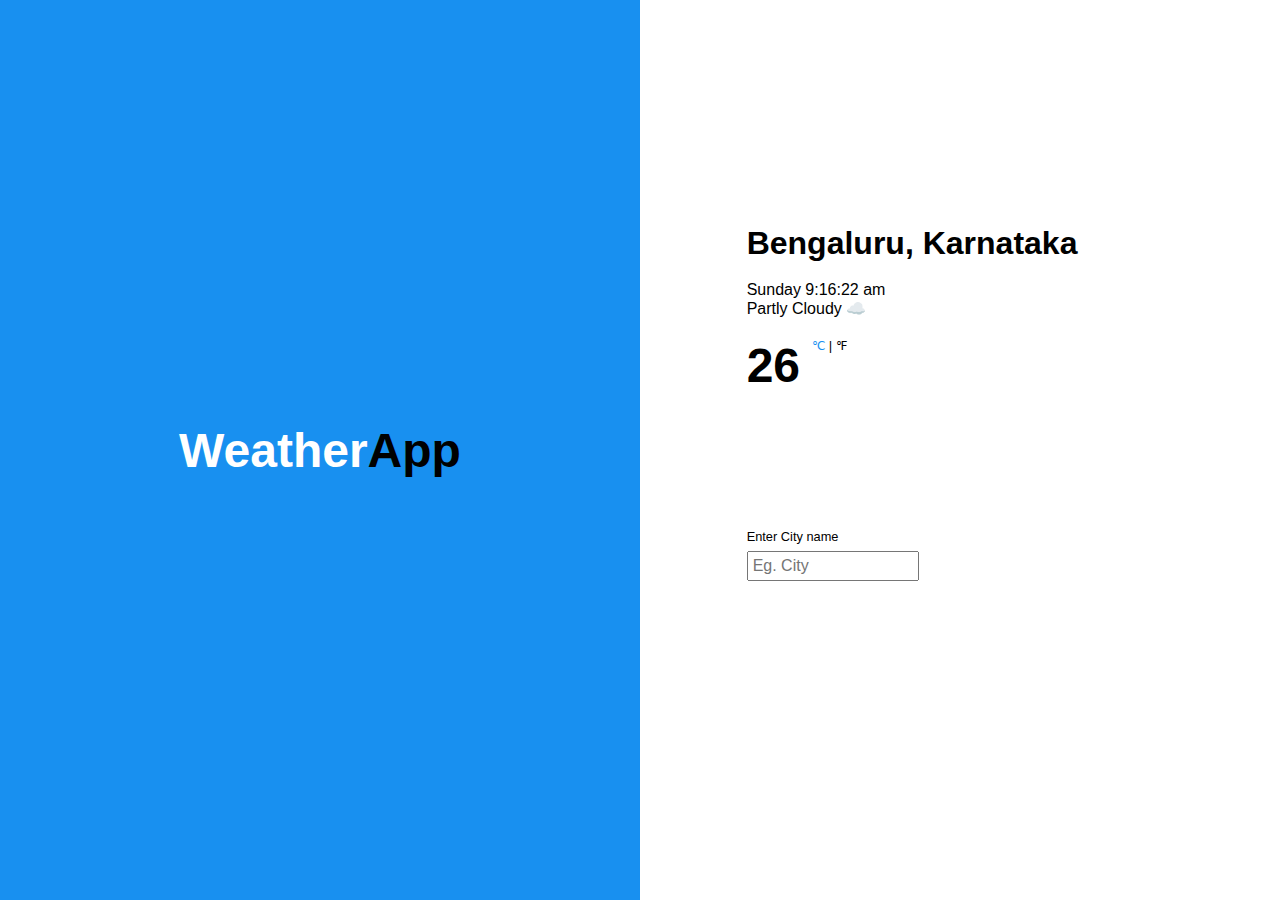
<file: index.html>
<!-- WeatherApp -->
<!-- Author: Arvinth C -->
<!-- Descrption: This file , with script and style 
shows the weather conditions in user selecting location -->

<!DOCTYPE html>
<html>
    <head>
        <title>WeatherApp</title>
        <meta content="width= device-width, initial-Scale =1.0">
        <link rel="stylesheet" href="style.css">
    </head>
    <body >
        <div class="main">
            <div class="leftSide"><h1>Weather<span>App</span></div></h1>
            <div class="rightSide">
                <div class="margin"></div>
                <div class="content">
                    <div></div>
                    <!-- City & State name, Date and Weather condition -->
                    <div class="city"><b>Bengaluru, Karnataka</b></div>
                    <div class="now">
                        <div class="date1" >Day, Time</div>
                        <div class="weather">Partly Cloudy ☁️</div>
                    </div>

                    <!-- Temperature -->
                    <div class="report">
                        <div class="degree"><b>26</b></div> <span ><sup>
                        <span id="myCursor" class="celsius" onclick="inCelsius()">&#8451;</span>
                        <span class="or">|</span>
                        <span id="myCursor" class="fahrenheit" onclick="inFahrenheit()">&#8457;</span></sup>
                    </div></span>

                    <!-- User input -->
                    <div class="userInput">
                        <div class="info">Enter City name</div>
                        <div class="input">
                            <input type="text" onclick="this.value=''" id="in" placeholder="Eg. City" list="datalist">
                            <datalist id="datalist">
                                <option value="Bangalore"></option>
                                <option value="Chennai"></option>
                                <option value="Coimbatore"></option>
                                <option value="Delhi"></option>
                                <option value="Patna"></option>
                                <option value="Gurugram"></option>
                                <option value="Mumbai"></option>
                                <option value="Amaravati"></option>
                                <option value="Jaipur"></option>
                                <option value="Panaji"></option>
                                <option value="Mysore"></option>
                                <option value="Madurai"></option>
                                <option value="Alleppey"></option>
                                
                            </datalist>
                            <span>
                                <button type="submit" id="submit" onclick="process(document.getElementById('in').value)">&#8594;</button>
                            </span>
                            <div></div>
                        </div>
                    </div>
                </div>
                <div class="free"></div>                
            </div>
        </div>
    </body>
    <script src="WeatherApp.js"></script>
    <script type="text/javascript" src="http://code.jquery.com/jquery-1.7.1.min.js"></script>

</html>
</file>
<file: style.css>
body{
    margin: 0%;
}
/* Classes */
.main{
    display: grid;
    grid-template-columns: 1fr 1fr;
    height: 100vh  ;
    width: 100%;
}
.leftSide{
    display: flex;
    background-color:#1890F0;
    justify-content: center;
    align-items: center;
}
.leftSide h1{
    font-family: sans-serif;
    font-size: 3em;
    color: #ffffff;
}
.leftSide h1 span{
    color: black;
}
.rightSide{
    color: black;
    font-family: sans-serif;
    display: grid;
    grid-template-columns: .8fr 3fr 1fr;
    
}
.content{
    display: grid;
    grid-template-rows:.8fr .2fr .2fr .5fr 1.5fr;
}
.content .city{
    font-size: 2em;
}
.content .report{
    display: flex;
}
.content .report .degree{
    font-size: 3em;
}
.content .report .celsius{
    color: #1890F0;
    font-size: .9em;
    margin-top: 1em;
    margin-left: 1em;
}
.content .report .fahrenheit{
    font-size: .9em;
}
.userInput .info{
    margin-bottom: .5em;
    margin-top: 4em;
    font-size: .8em;
}
.userInput input{
    width: 40%;
    color: darkslategrey;
    padding: .25em;
    font-size: 1em; 
}
.userInput button{
    width: 7%;
    color: darkslategrey;
    padding: .25em;
    font-size: 1em;  
}

/* IDs */
#myCursor{
    cursor: pointer;
}
#submit{
    display: none;
}
</file>
